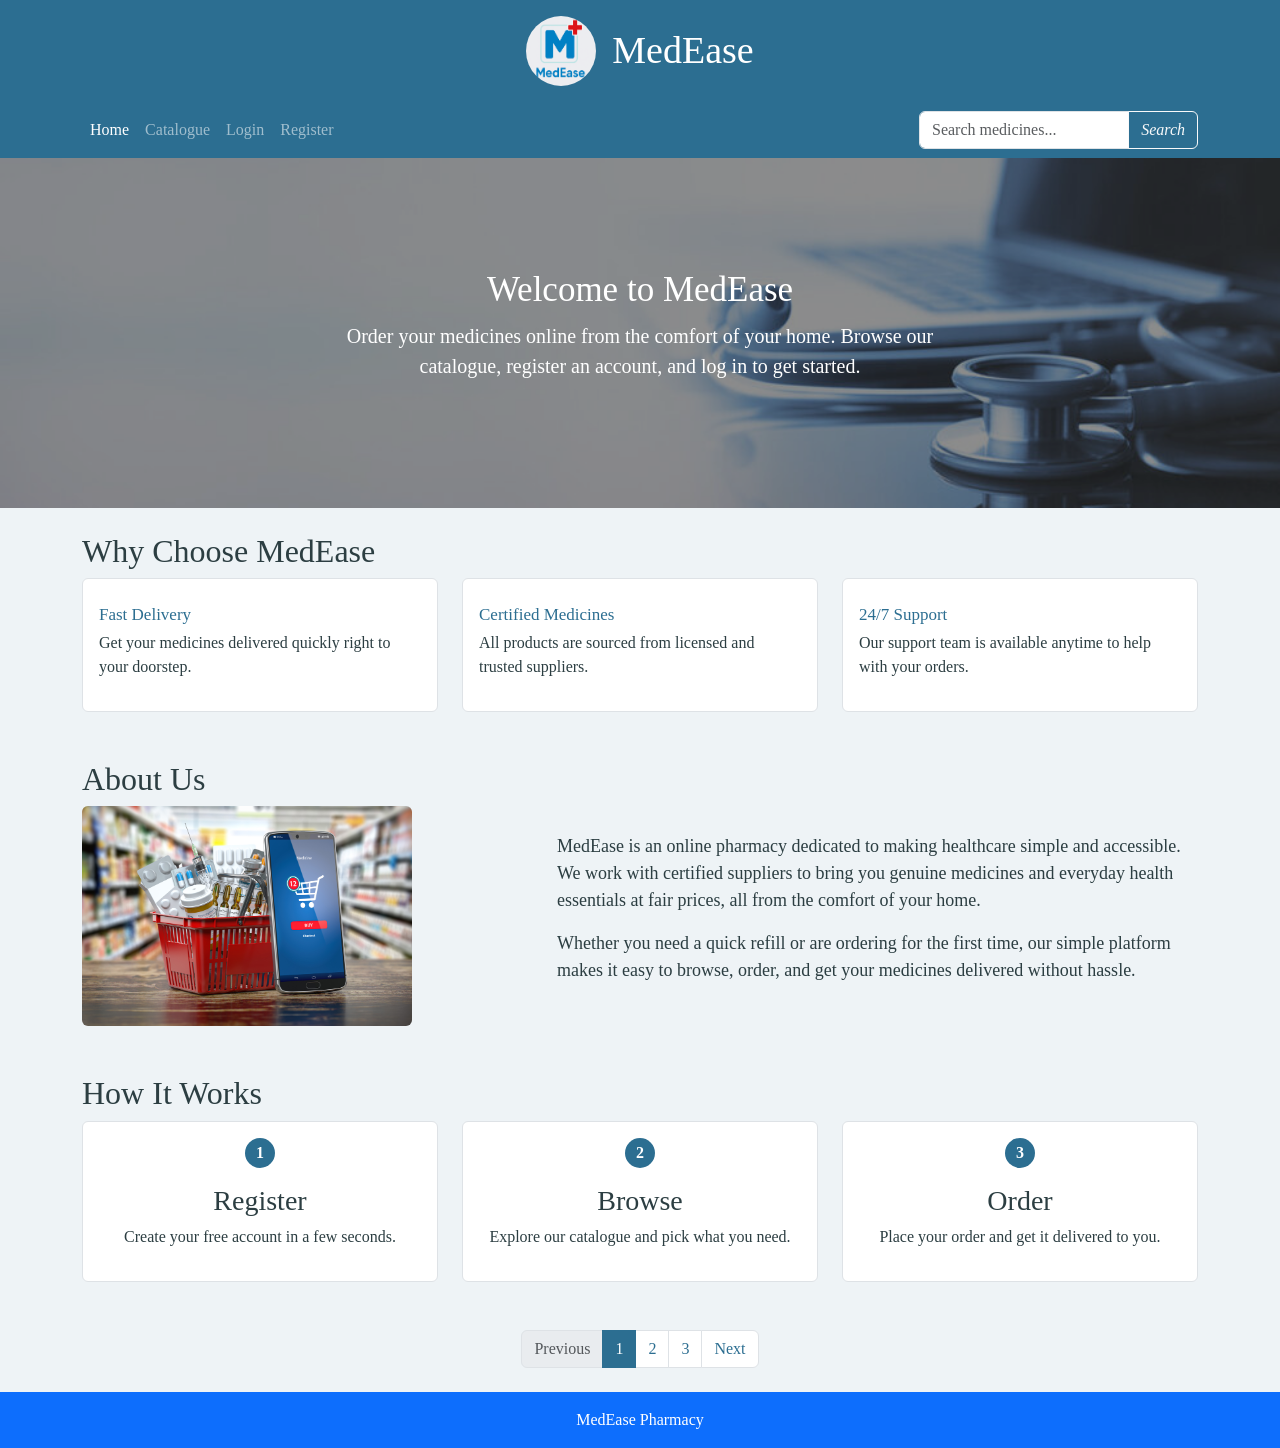
<file: Exp3/index.html>
<!DOCTYPE html>
<html lang="en">
<head>
  <meta charset="UTF-8">
  <title>MedEase - Home</title>
  <link href="https://cdn.jsdelivr.net/npm/bootstrap@5.3.0/dist/css/bootstrap.min.css" rel="stylesheet">
  <link rel="stylesheet" href="style.css">
</head>
<body>

  <header>
    <div class="container-fluid">
      <div class="logo-row d-flex align-items-center justify-content-center gap-3 py-3">
        <img class="logo rounded-circle" src="images/logo.png" alt="MedEase logo" width="70" height="70">
        <h1 class="mb-0">MedEase</h1>
      </div>
    </div>
  </header>

  <nav class="navbar navbar-expand-lg navbar-dark bg-primary">
    <div class="container">
      <button class="navbar-toggler" type="button" data-bs-toggle="collapse" data-bs-target="#navbarNav">
        <span class="navbar-toggler-icon"></span>
      </button>
      <div class="collapse navbar-collapse" id="navbarNav">
        <ul class="navbar-nav me-auto">
          <li class="nav-item">
            <a class="nav-link active" href="index.html">Home</a>
          </li>
          <li class="nav-item">
            <a class="nav-link" href="catalogue.html">Catalogue</a>
          </li>
          <li class="nav-item">
            <a class="nav-link" href="login.html">Login</a>
          </li>
          <li class="nav-item">
            <a class="nav-link" href="register.html">Register</a>
          </li>
        </ul>
        <div class="input-group w-25">
          <input type="text" class="form-control" placeholder="Search medicines...">
          <button class="btn btn-outline-light" type="button">
            <i class="bi bi-search">Search</i>
          </button>
        </div>
      </div>
    </div>
  </nav>

  <div class="hero-banner">
    <div class="hero-overlay">
      <h2>Welcome to MedEase</h2>
      <p>Order your medicines online from the comfort of your home. Browse our catalogue, register an account, and log in to get started.</p>
    </div>
  </div>

  <div class="container my-4">

    <h2>Why Choose MedEase</h2>
    <div class="row feature-grid g-4">
      <div class="col-md-4 col-sm-12">
        <div class="feature-card h-100 p-3 border rounded bg-white">
          <h3>Fast Delivery</h3>
          <p>Get your medicines delivered quickly right to your doorstep.</p>
        </div>
      </div>
      <div class="col-md-4 col-sm-12">
        <div class="feature-card h-100 p-3 border rounded bg-white">
          <h3>Certified Medicines</h3>
          <p>All products are sourced from licensed and trusted suppliers.</p>
        </div>
      </div>
      <div class="col-md-4 col-sm-12">
        <div class="feature-card h-100 p-3 border rounded bg-white">
          <h3>24/7 Support</h3>
          <p>Our support team is available anytime to help with your orders.</p>
        </div>
      </div>
    </div>

    <h2 class="mt-5">About Us</h2>
    <div class="about-section row align-items-center g-4">
      <div class="col-md-5">
        <img src="images/about-pharmacy.jpg" alt="Pharmacy interior" class="img-fluid rounded">
      </div>
      <div class="col-md-7">
        <div class="about-text">
          <p>MedEase is an online pharmacy dedicated to making healthcare simple and accessible. We work with certified suppliers to bring you genuine medicines and everyday health essentials at fair prices, all from the comfort of your home.</p>
          <p>Whether you need a quick refill or are ordering for the first time, our simple platform makes it easy to browse, order, and get your medicines delivered without hassle.</p>
        </div>
      </div>
    </div>

    <h2 class="mt-5">How It Works</h2>
    <div class="row steps-grid g-4">
      <div class="col-md-4 col-sm-12">
        <div class="step-card h-100 p-3 border rounded bg-white text-center">
          <div class="step-number mx-auto mb-3">1</div>
          <h3>Register</h3>
          <p>Create your free account in a few seconds.</p>
        </div>
      </div>
      <div class="col-md-4 col-sm-12">
        <div class="step-card h-100 p-3 border rounded bg-white text-center">
          <div class="step-number mx-auto mb-3">2</div>
          <h3>Browse</h3>
          <p>Explore our catalogue and pick what you need.</p>
        </div>
      </div>
      <div class="col-md-4 col-sm-12">
        <div class="step-card h-100 p-3 border rounded bg-white text-center">
          <div class="step-number mx-auto mb-3">3</div>
          <h3>Order</h3>
          <p>Place your order and get it delivered to you.</p>
        </div>
      </div>
    </div>

    <nav aria-label="Page navigation" class="mt-5">
      <ul class="pagination justify-content-center">
        <li class="page-item disabled">
          <a class="page-link" href="#" tabindex="-1">Previous</a>
        </li>
        <li class="page-item active"><a class="page-link" href="#">1</a></li>
        <li class="page-item"><a class="page-link" href="#">2</a></li>
        <li class="page-item"><a class="page-link" href="#">3</a></li>
        <li class="page-item">
          <a class="page-link" href="#">Next</a>
        </li>
      </ul>
    </nav>
  </div>

  <footer class="bg-primary text-white text-center py-3 mt-4">
    <div class="container">
      <p class="mb-0">MedEase Pharmacy</p>
    </div>
  </footer>

  <script src="https://cdn.jsdelivr.net/npm/bootstrap@5.3.0/dist/js/bootstrap.bundle.min.js"></script>
</body>
</html>
</file>
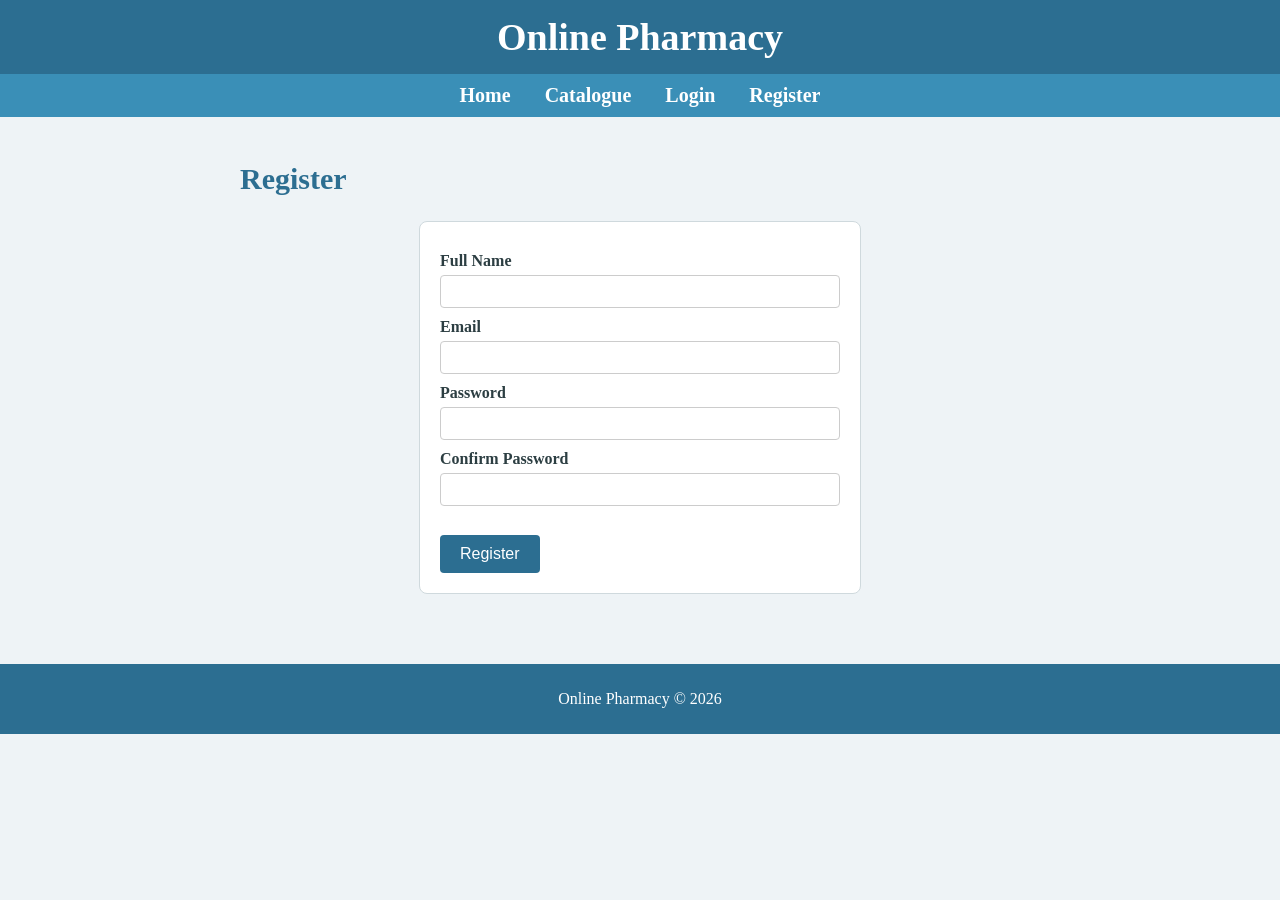
<file: register.html>
<!DOCTYPE html>
<html lang="en">
<head>
  <meta charset="UTF-8">
  <title>Online Pharmacy - Register</title>
  <link rel="stylesheet" href="style.css">
</head>
<body>

  <header>
    <h1>Online Pharmacy</h1>
  </header>

  <nav>
    <a href="index.html">Home</a>
    <a href="catalogue.html">Catalogue</a>
    <a href="login.html">Login</a>
    <a href="register.html">Register</a>
  </nav>

  <div class="container">
    <h2>Register</h2>
    <form id="registerForm">
      <label for="name">Full Name</label>
      <input type="text" id="name" required>

      <label for="email">Email</label>
      <input type="email" id="email" required>

      <label for="password">Password</label>
      <input type="password" id="password" required>

      <label for="confirmPassword">Confirm Password</label>
      <input type="password" id="confirmPassword" required>

      <p class="error" id="registerError"></p>

      <button type="submit">Register</button>
    </form>
  </div>

  <footer>
    <p>Online Pharmacy &copy; 2026</p>
  </footer>

  <script src="script.js"></script>
</body>
</html>
</file>
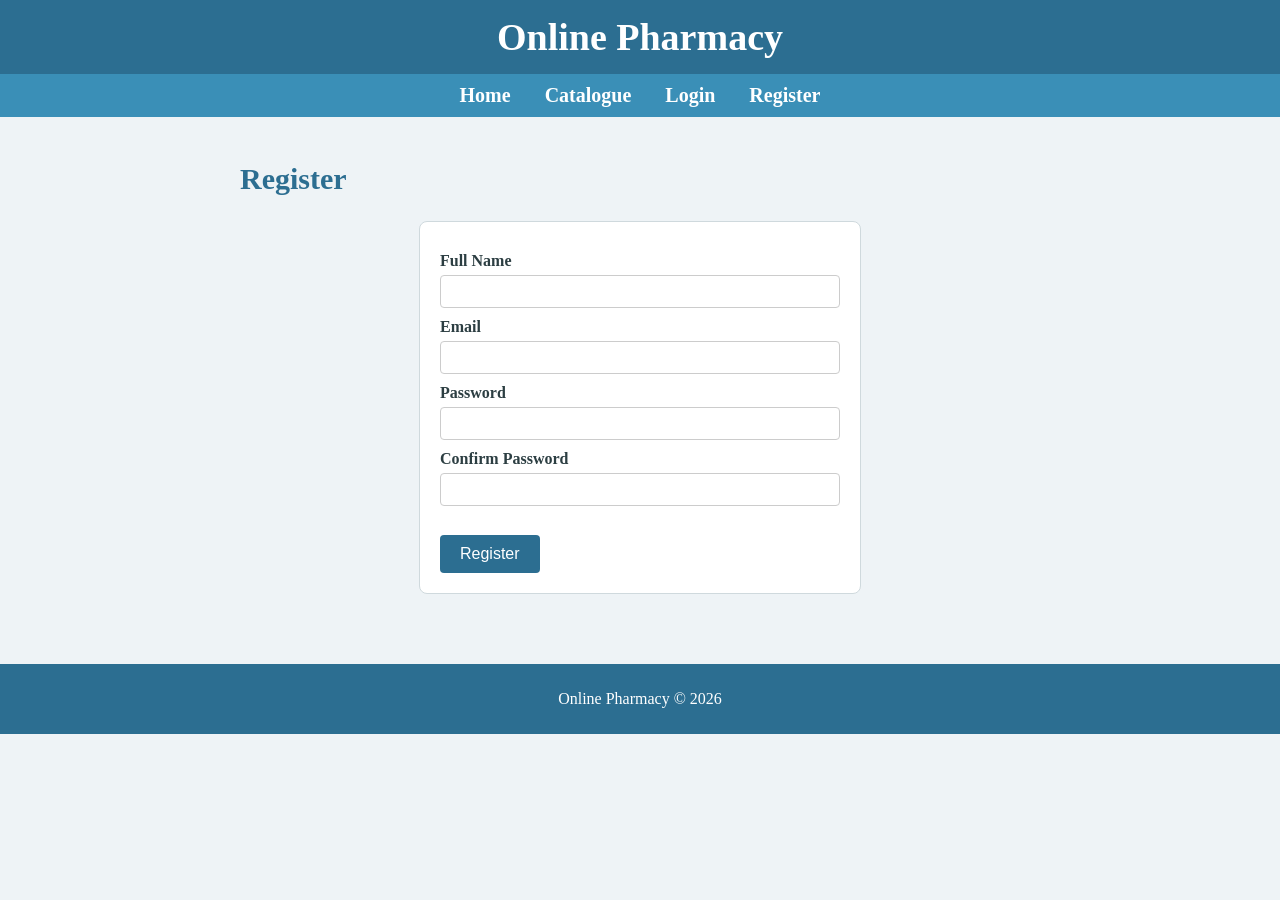
<file: Exp1/register.html>
<!DOCTYPE html>
<html lang="en">
<head>
  <meta charset="UTF-8">
  <title>Online Pharmacy - Register</title>
  <link rel="stylesheet" href="style.css">
</head>
<body>

  <header>
    <h1>Online Pharmacy</h1>
  </header>

  <nav>
    <a href="index.html">Home</a>
    <a href="catalogue.html">Catalogue</a>
    <a href="login.html">Login</a>
    <a href="register.html">Register</a>
  </nav>

  <div class="container">
    <h2>Register</h2>
    <form id="registerForm">
      <label for="name">Full Name</label>
      <input type="text" id="name" required>

      <label for="email">Email</label>
      <input type="email" id="email" required>

      <label for="password">Password</label>
      <input type="password" id="password" required>

      <label for="confirmPassword">Confirm Password</label>
      <input type="password" id="confirmPassword" required>

      <p class="error" id="registerError"></p>

      <button type="submit">Register</button>
    </form>
  </div>

  <footer>
    <p>Online Pharmacy &copy; 2026</p>
  </footer>

  <script src="script.js"></script>
</body>
</html>
</file>
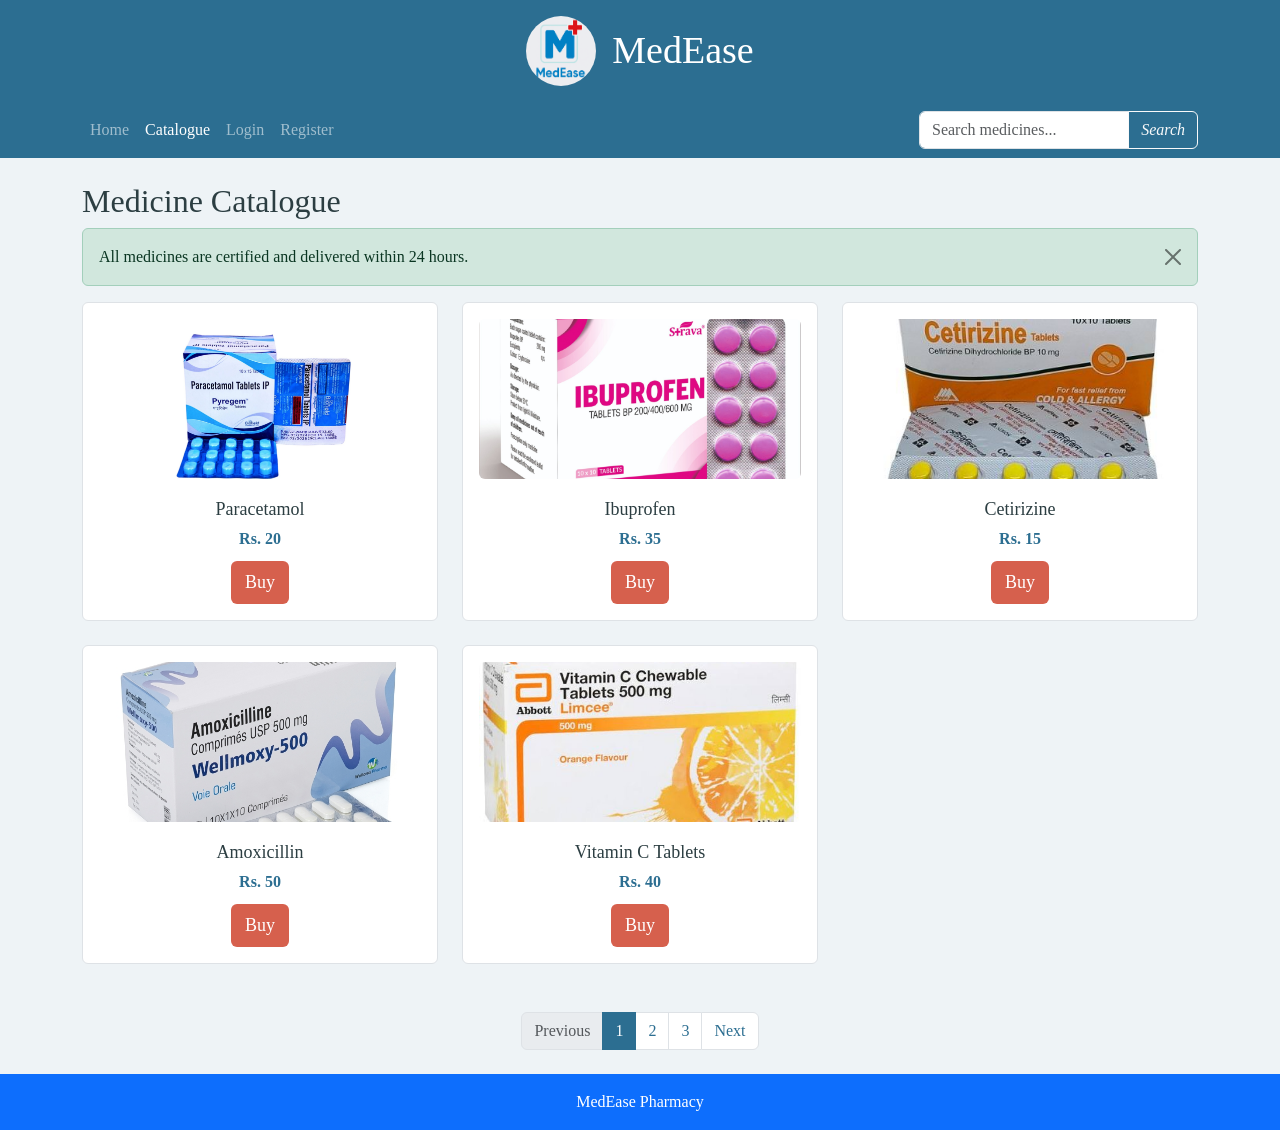
<file: Exp3/catalogue.html>
<!DOCTYPE html>
<html lang="en">
<head>
  <meta charset="UTF-8">
  <title>MedEase - Catalogue</title>
  <link href="https://cdn.jsdelivr.net/npm/bootstrap@5.3.0/dist/css/bootstrap.min.css" rel="stylesheet">
  <link rel="stylesheet" href="style.css">
</head>
<body>

  <header>
    <div class="container-fluid">
      <div class="logo-row d-flex align-items-center justify-content-center gap-3 py-3">
        <img class="logo rounded-circle" src="images/logo.png" alt="MedEase logo" width="70" height="70">
        <h1 class="mb-0">MedEase</h1>
      </div>
    </div>
  </header>

  <nav class="navbar navbar-expand-lg navbar-dark bg-primary">
    <div class="container">
      <button class="navbar-toggler" type="button" data-bs-toggle="collapse" data-bs-target="#navbarNav">
        <span class="navbar-toggler-icon"></span>
      </button>
      <div class="collapse navbar-collapse" id="navbarNav">
        <ul class="navbar-nav me-auto">
          <li class="nav-item">
            <a class="nav-link" href="index.html">Home</a>
          </li>
          <li class="nav-item">
            <a class="nav-link active" href="catalogue.html">Catalogue</a>
          </li>
          <li class="nav-item">
            <a class="nav-link" href="login.html">Login</a>
          </li>
          <li class="nav-item">
            <a class="nav-link" href="register.html">Register</a>
          </li>
        </ul>
        <div class="input-group w-25">
          <input type="text" class="form-control" placeholder="Search medicines...">
          <button class="btn btn-outline-light" type="button">
            <i class="bi bi-search">Search</i>
          </button>
        </div>
      </div>
    </div>
  </nav>

  <div class="container my-4">
    <h2>Medicine Catalogue</h2>
    
    <div class="alert alert-success alert-dismissible fade show" role="alert">
      All medicines are certified and delivered within 24 hours.
      <button type="button" class="btn-close" data-bs-dismiss="alert" aria-label="Close"></button>
    </div>
    
    <div class="row product-grid g-4">
      <div class="col-lg-4 col-md-6 col-sm-12">
        <div class="product-card h-100 p-3 border rounded bg-white text-center">
          <img src="images/paracetamol.jpg" alt="Paracetamol" class="img-fluid mb-2">
          <h3>Paracetamol</h3>
          <p class="price">Rs. 20</p>
          <button class="buy-btn btn btn-danger">Buy</button>
        </div>
      </div>

      <div class="col-lg-4 col-md-6 col-sm-12">
        <div class="product-card h-100 p-3 border rounded bg-white text-center">
          <img src="images/ibuprofen.jpg" alt="Ibuprofen" class="img-fluid mb-2">
          <h3>Ibuprofen</h3>
          <p class="price">Rs. 35</p>
          <button class="buy-btn btn btn-danger">Buy</button>
        </div>
      </div>

      <div class="col-lg-4 col-md-6 col-sm-12">
        <div class="product-card h-100 p-3 border rounded bg-white text-center">
          <img src="images/cetirizine.jpg" alt="Cetirizine" class="img-fluid mb-2">
          <h3>Cetirizine</h3>
          <p class="price">Rs. 15</p>
          <button class="buy-btn btn btn-danger">Buy</button>
        </div>
      </div>

      <div class="col-lg-4 col-md-6 col-sm-12">
        <div class="product-card h-100 p-3 border rounded bg-white text-center">
          <img src="images/amoxicillin.jpg" alt="Amoxicillin" class="img-fluid mb-2">
          <h3>Amoxicillin</h3>
          <p class="price">Rs. 50</p> 
          <button class="buy-btn btn btn-danger">Buy</button>
        </div>
      </div>

      <div class="col-lg-4 col-md-6 col-sm-12">
        <div class="product-card h-100 p-3 border rounded bg-white text-center">
          <img src="images/vitamin-c.jpg" alt="Vitamin C Tablets" class="img-fluid mb-2">
          <h3>Vitamin C Tablets</h3>
          <p class="price">Rs. 40</p>
          <button class="buy-btn btn btn-danger">Buy</button>
        </div>
      </div>
    </div>
    
    <nav aria-label="Page navigation" class="mt-5">
      <ul class="pagination justify-content-center">
        <li class="page-item disabled">
          <a class="page-link" href="#" tabindex="-1">Previous</a>
        </li>
        <li class="page-item active"><a class="page-link" href="#">1</a></li>
        <li class="page-item"><a class="page-link" href="#">2</a></li>
        <li class="page-item"><a class="page-link" href="#">3</a></li>
        <li class="page-item">
          <a class="page-link" href="#">Next</a>
        </li>
      </ul>
    </nav>
  </div>

  <footer class="bg-primary text-white text-center py-3 mt-4">
    <div class="container">
      <p class="mb-0">MedEase Pharmacy</p>
    </div>
  </footer>

  <script src="https://cdn.jsdelivr.net/npm/bootstrap@5.3.0/dist/js/bootstrap.bundle.min.js"></script>
</body>
</html>
</file>
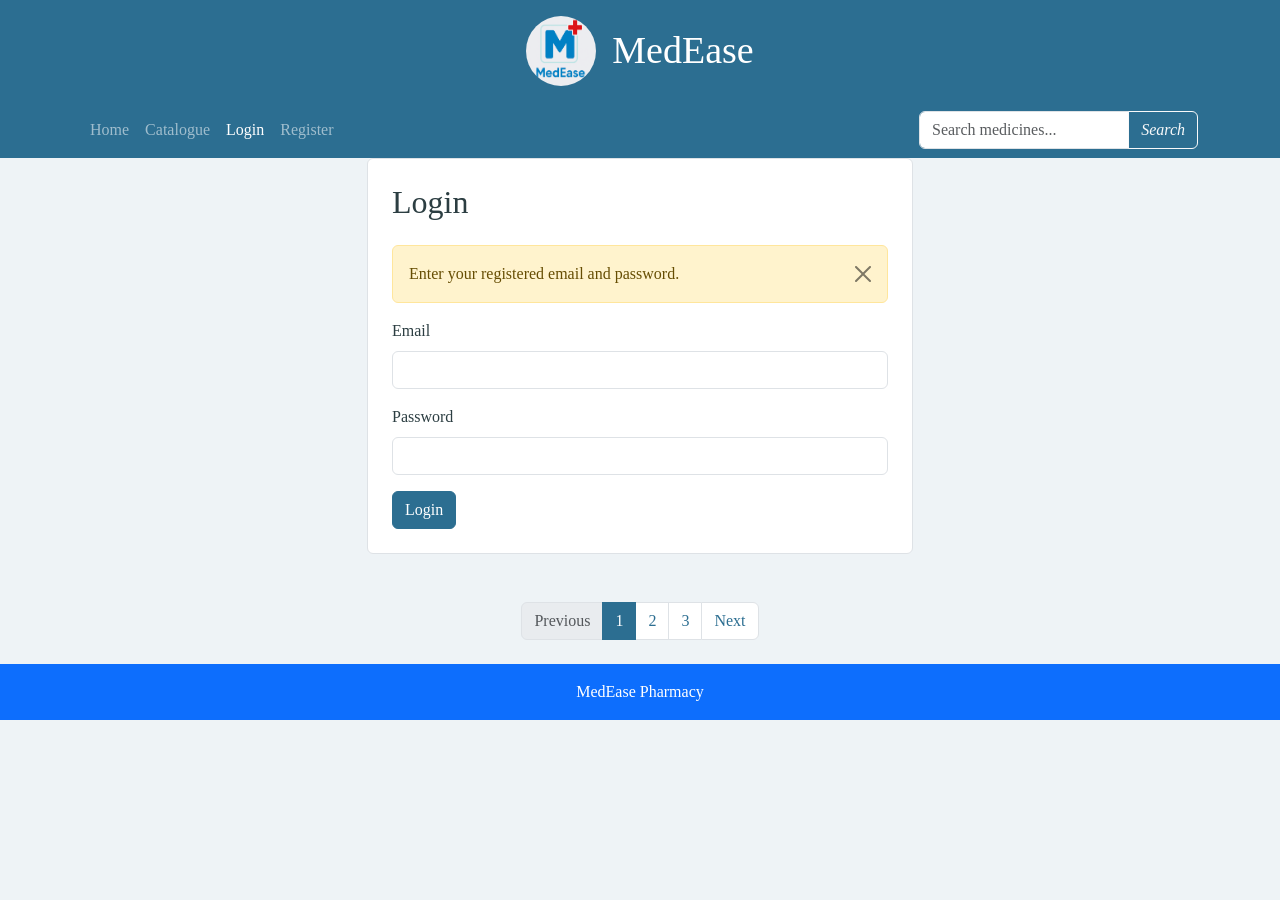
<file: Exp3/login.html>
<!DOCTYPE html>
<html lang="en">
<head>
  <meta charset="UTF-8">
  <title>MedEase - Login</title>
  <link href="https://cdn.jsdelivr.net/npm/bootstrap@5.3.0/dist/css/bootstrap.min.css" rel="stylesheet">
  <link rel="stylesheet" href="style.css">
</head>
<body>

  <header>
    <div class="container-fluid">
      <div class="logo-row d-flex align-items-center justify-content-center gap-3 py-3">
        <img class="logo rounded-circle" src="images/logo.png" alt="MedEase logo" width="70" height="70">
        <h1 class="mb-0">MedEase</h1>
      </div>
    </div>
  </header>

  <nav class="navbar navbar-expand-lg navbar-dark bg-primary">
    <div class="container">
      <button class="navbar-toggler" type="button" data-bs-toggle="collapse" data-bs-target="#navbarNav">
        <span class="navbar-toggler-icon"></span>
      </button>
      <div class="collapse navbar-collapse" id="navbarNav">
        <ul class="navbar-nav me-auto">
          <li class="nav-item">
            <a class="nav-link" href="index.html">Home</a>
          </li>
          <li class="nav-item">
            <a class="nav-link" href="catalogue.html">Catalogue</a>
          </li>
          <li class="nav-item">
            <a class="nav-link active" href="login.html">Login</a>
          </li>
          <li class="nav-item">
            <a class="nav-link" href="register.html">Register</a>
          </li>
        </ul>
        <div class="input-group w-25">
          <input type="text" class="form-control" placeholder="Search medicines...">
          <button class="btn btn-outline-light" type="button">
            <i class="bi bi-search">Search</i>
          </button>
        </div>
      </div>
    </div>
  </nav>

  <div class="container center-page">
    <div class="row justify-content-center">
      <div class="col-md-6">
        <form id="loginForm" class="p-4 border rounded bg-white">
          <h2 class="mb-4">Login</h2>
          
          <div class="alert alert-warning alert-dismissible fade show" role="alert">
            Enter your registered email and password.
            <button type="button" class="btn-close" data-bs-dismiss="alert" aria-label="Close"></button>
          </div>
          
          <div class="mb-3">
            <label for="email" class="form-label">Email</label>
            <input type="email" class="form-control" id="email" required>
          </div>

          <div class="mb-3">
            <label for="password" class="form-label">Password</label>
            <input type="password" class="form-control" id="password" required>
          </div>

          <p class="error text-danger" id="loginError"></p>

          <button type="submit" class="btn btn-primary">Login</button>
        </form>
      </div>
    </div>
    
    <nav aria-label="Page navigation" class="mt-5">
      <ul class="pagination justify-content-center">
        <li class="page-item disabled">
          <a class="page-link" href="#" tabindex="-1">Previous</a>
        </li>
        <li class="page-item active"><a class="page-link" href="#">1</a></li>
        <li class="page-item"><a class="page-link" href="#">2</a></li>
        <li class="page-item"><a class="page-link" href="#">3</a></li>
        <li class="page-item">
          <a class="page-link" href="#">Next</a>
        </li>
      </ul>
    </nav>
  </div>

  <footer class="bg-primary text-white text-center py-3 mt-4">
    <div class="container">
      <p class="mb-0">MedEase Pharmacy</p>
    </div>
  </footer>

  <script src="https://cdn.jsdelivr.net/npm/bootstrap@5.3.0/dist/js/bootstrap.bundle.min.js"></script>
  <script src="script.js"></script>
</body>
</html>
</file>
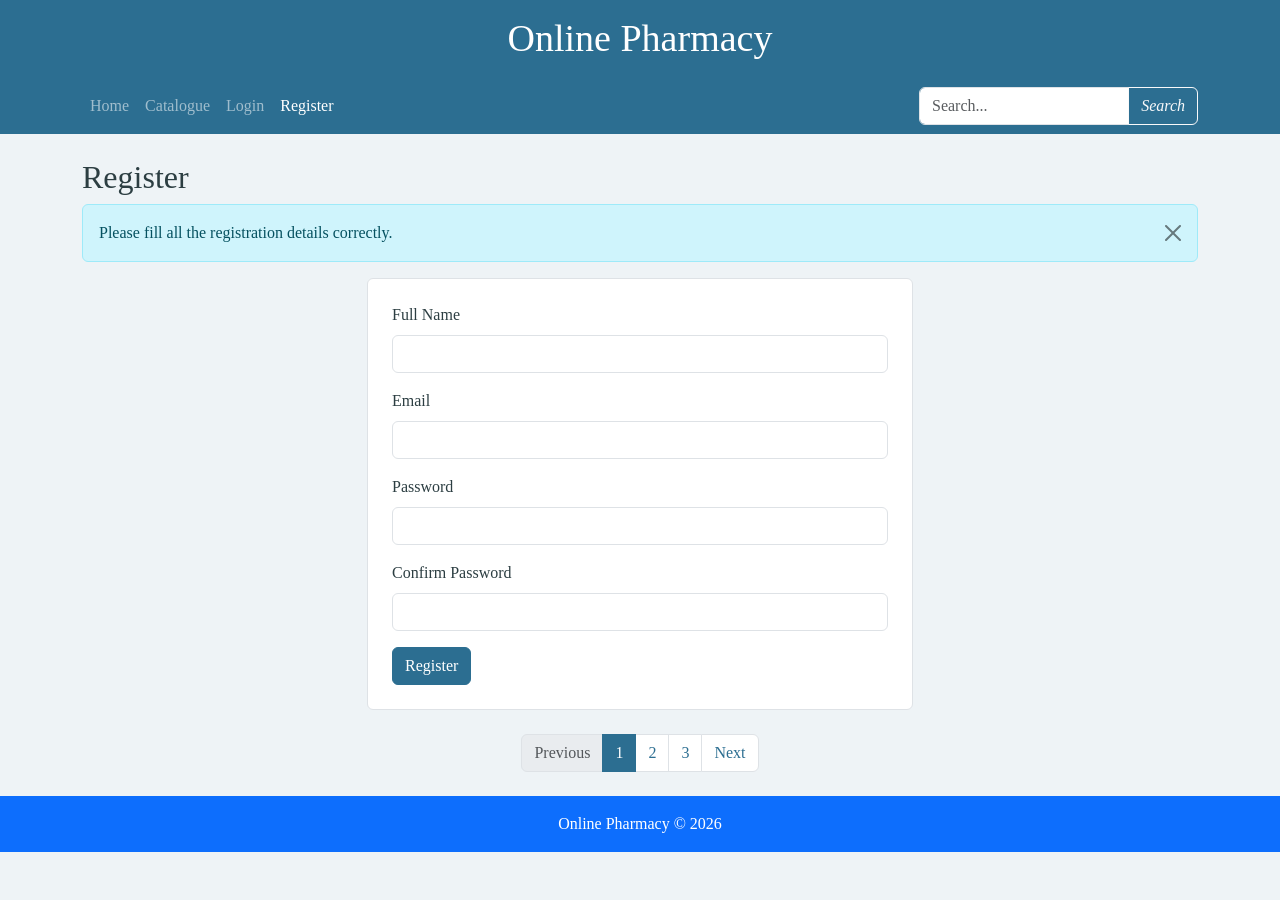
<file: Exp3/register.html>
<!DOCTYPE html>
<html lang="en">
<head>
  <meta charset="UTF-8">
  <title>Online Pharmacy - Register</title>
  <link href="https://cdn.jsdelivr.net/npm/bootstrap@5.3.0/dist/css/bootstrap.min.css" rel="stylesheet">
  <link rel="stylesheet" href="style.css">
</head>
<body>

  <header>
    <div class="container-fluid">
      <h1 class="text-center py-3">Online Pharmacy</h1>
    </div>
  </header>

  <nav class="navbar navbar-expand-lg navbar-dark bg-primary">
    <div class="container">
      <button class="navbar-toggler" type="button" data-bs-toggle="collapse" data-bs-target="#navbarNav">
        <span class="navbar-toggler-icon"></span>
      </button>
      <div class="collapse navbar-collapse" id="navbarNav">
        <ul class="navbar-nav me-auto">
          <li class="nav-item">
            <a class="nav-link" href="index.html">Home</a>
          </li>
          <li class="nav-item">
            <a class="nav-link" href="catalogue.html">Catalogue</a>
          </li>
          <li class="nav-item">
            <a class="nav-link" href="login.html">Login</a>
          </li>
          <li class="nav-item">
            <a class="nav-link active" href="register.html">Register</a>
          </li>
        </ul>
        <div class="input-group w-25">
          <input type="text" class="form-control" placeholder="Search...">
          <button class="btn btn-outline-light" type="button">
            <i class="bi bi-search">Search</i>
          </button>
        </div>
      </div>
    </div>
  </nav>

  <div class="container mt-4">
    <h2>Register</h2>
    
    <div class="alert alert-info alert-dismissible fade show" role="alert">
      Please fill all the registration details correctly.
      <button type="button" class="btn-close" data-bs-dismiss="alert" aria-label="Close"></button>
    </div>
    
    <div class="row justify-content-center">
      <div class="col-md-6">
        <form id="registerForm" class="p-4 border rounded bg-white">
          <div class="mb-3">
            <label for="name" class="form-label">Full Name</label>
            <input type="text" class="form-control" id="name" required>
          </div>

          <div class="mb-3">
            <label for="email" class="form-label">Email</label>
            <input type="email" class="form-control" id="email" required>
          </div>

          <div class="mb-3">
            <label for="password" class="form-label">Password</label>
            <input type="password" class="form-control" id="password" required>
          </div>

          <div class="mb-3">
            <label for="confirmPassword" class="form-label">Confirm Password</label>
            <input type="password" class="form-control" id="confirmPassword" required>
          </div>

          <p class="error text-danger" id="registerError"></p>

          <button type="submit" class="btn btn-primary">Register</button>
        </form>
      </div>
    </div>
    
    <nav aria-label="Page navigation" class="mt-4">
      <ul class="pagination justify-content-center">
        <li class="page-item disabled">
          <a class="page-link" href="#" tabindex="-1">Previous</a>
        </li>
        <li class="page-item active"><a class="page-link" href="#">1</a></li>
        <li class="page-item"><a class="page-link" href="#">2</a></li>
        <li class="page-item"><a class="page-link" href="#">3</a></li>
        <li class="page-item">
          <a class="page-link" href="#">Next</a>
        </li>
      </ul>
    </nav>
  </div>

  <footer class="bg-primary text-white text-center py-3 mt-4">
    <div class="container">
      <p class="mb-0">Online Pharmacy &copy; 2026</p>
    </div>
  </footer>

  <script src="https://cdn.jsdelivr.net/npm/bootstrap@5.3.0/dist/js/bootstrap.bundle.min.js"></script>
  <script src="script.js"></script>
</body>
</html>
</file>
<file: Exp3/style.css>
body {
  font-family:Cambria, Cochin, Georgia, Times, 'Times New Roman', serif;
  margin: 0;
  background-color: #eef3f6;
  color: #2c3e42;
}

/* Custom muted blue color scheme */
:root {
  --muted-blue: #2c6e91;
  --darker-muted-blue: #1a5570;
}

/* Keeping custom header styles */
header {
  background-color: var(--muted-blue);
  color: white;
  text-align: center;
}

header h1 {
  color: white;
  margin: 0;
  font-size: 38px;
}

/* Hero banner unchanged */
.hero-banner {
  width: 100%;
  height: 350px;
  background-image: url("images/home-banner.jpg");
  background-size: cover;
  background-position: center;
  display: flex;
  align-items: center;
  justify-content: center;
}

.hero-overlay {
  background-color: rgba(0, 0, 0, 0.45);
  width: 100%;
  height: 100%;
  display: flex;
  flex-direction: column;
  align-items: center;
  justify-content: center;
  text-align: center;
  padding: 0 20px;
  box-sizing: border-box;
}

.hero-overlay h2 {
  color: white;
  font-size: 35px;
  margin-bottom: 10px;
}

.hero-overlay p {
  color: white;
  font-size: 20px;
  max-width: 600px;
}

/* Custom styles for product cards to maintain original look */
.product-card img {
  width: 100%;
  height: 160px;
  object-fit: cover;
  border-radius: 6px;
  background-color: #dce6ea;
}

.product-card h3 {
  margin: 12px 0 6px 0;
  font-size: 18px;
  color: #2c3e42;
}

.product-card .price {
  color: var(--muted-blue);
  font-weight: bold;
  font-size: 16px;
  margin-bottom: 10px;
}

.buy-btn {
  background-color: #d6604d;
  color: white;
  border: none;
  padding: 8px 14px;
  border-radius: 6px;
  cursor: pointer;
  font-size: 18px;
}

.buy-btn:hover {
  background-color: #b74c3c;
}

/* Custom styles for feature cards to maintain original look */
.feature-card h3 {
  margin: 10px 0 5px 0;
  color: var(--muted-blue);
  font-size: 17px;
}

/* Custom styles for step cards to maintain original look */
.step-card .step-number {
  background-color: var(--muted-blue);
  color: white;
  width: 30px;
  height: 30px;
  border-radius: 50%;
  display: flex;
  align-items: center;
  justify-content: center;
  margin: 0 auto 10px auto;
  font-weight: bold;
}

/* About section */
.about-section img {
  border-radius: 8px;
  object-fit: cover;
  height: 220px;
}

.about-section .about-text {
  font-size: 18px;
}

/* Footer */
footer {
  text-align: center;
  background-color: var(--muted-blue);
  color: white;
  margin-top: 30px;
}

/* Override Bootstrap primary colors with our muted blue */
.btn-primary {
  background-color: var(--muted-blue) !important;
  border-color: var(--muted-blue) !important;
}

.btn-primary:hover {
  background-color: var(--darker-muted-blue) !important;
  border-color: var(--darker-muted-blue) !important;
}

.navbar.bg-primary {
  background-color: var(--muted-blue) !important;
}

.alert-primary {
  background-color: #d0e7f0;
  border-color: #b0d4e3;
  color: #1a5570;
}

.page-link {
  color: var(--muted-blue);
}

.page-link:hover {
  color: var(--darker-muted-blue);
}

.pagination .active .page-link {
  background-color: var(--muted-blue) !important;
  border-color: var(--muted-blue) !important;
}
</file>
<file: style.css>
body {
  font-family:Cambria, Cochin, Georgia, Times, 'Times New Roman', serif;
  margin: 0;
  background-color: #eef3f6;
  color: #2c3e42;
}

header {
  background-color: #2c6e91;
  color: white;
  padding: 15px;
  text-align: center;
}

header .logo-row {
  display: flex;
  align-items: center;
  justify-content: center;
  gap: 15px;
}

header h1 {
  color: white;
  margin: 0;
  font-size: 38px;
}

header img.logo {
  width: 70px;
  height: 70px;
  border-radius: 8px;
}

nav {
  background-color: #3a8fb7;
  padding: 10px;
  text-align: center;
}

nav a {
  color: white;
  margin: 0 15px;
  text-decoration: none;
  font-weight: bold;
  font-size: 20px;
}

nav a:hover {
  text-decoration: underline;
}

.container {
  padding: 20px;
  max-width: 800px;
  margin: 0 auto;
}

h1, h2 {
  color: #2c6e91;
  font-size: 30px;
}

.center-page {
  min-height: 60vh;
  display: flex;
  align-items: center;
  justify-content: center;
}

form {
  background-color: white;
  padding: 20px;
  border: 1px solid #cfd9dd;
  border-radius: 8px;
  max-width: 400px;
  width: 100%;
  margin: 20px auto;
}

label {
  display: block;
  margin-top: 10px;
  font-weight: bold;
}

input[type="text"],
input[type="email"],
input[type="password"] {
  width: 100%;
  padding: 8px;
  margin-top: 5px;
  border: 1px solid #ccc;
  border-radius: 4px;
  box-sizing: border-box;
}

button {
  background-color: #2c6e91;
  color: white;
  border: none;
  padding: 10px 20px;
  margin-top: 15px;
  border-radius: 4px;
  cursor: pointer;
  font-size: 16px;
}

button:hover {
  background-color: #23576f;
}

.error {
  color: #c0392b;
  font-size: 14px;
}

.hero-banner {
  width: 100%;
  height: 350px;
  background-image: url("images/home-banner.jpg");
  background-size: cover;
  background-position: center;
  display: flex;
  align-items: center;
  justify-content: center;
}

.hero-overlay {
  background-color: rgba(0, 0, 0, 0.45);
  width: 100%;
  height: 100%;
  display: flex;
  flex-direction: column;
  align-items: center;
  justify-content: center;
  text-align: center;
  padding: 0 20px;
  box-sizing: border-box;
}

.hero-overlay h2 {
  color: white;
  font-size: 35px;
  margin-bottom: 10px;
}

.hero-overlay p {
  color: white;
  font-size: 20px;
  max-width: 600px;
}

.product-grid {
  display: flex;
  flex-wrap: wrap;
  gap: 20px;
  margin-top: 20px;
  justify-content: center;
}

.product-card {
  background-color: white;
  border: 1px solid #cfd9dd;
  border-radius: 8px;
  padding: 18px;
  width: 230px;
  text-align: center;
}

.product-card img {
  width: 100%;
  height: 160px;
  object-fit: cover;
  border-radius: 6px;
  background-color: #dce6ea;
}

.product-card h3 {
  margin: 12px 0 6px 0;
  font-size: 18px;
  color: #2c3e42;
}

.product-card .price {
  color: #2c6e91;
  font-weight: bold;
  font-size: 16px;
  margin-bottom: 10px;
}

.buy-btn {
  background-color: #d6604d;
  color: white;
  border: none;
  padding: 8px 14px;
  border-radius: 6px;
  cursor: pointer;
  font-size: 18px;
}

.buy-btn:hover {
  background-color: #b74c3c;
}

.feature-grid {
  display: flex;
  flex-wrap: wrap;
  gap: 20px;
  margin-top: 20px;
  justify-content: center;
}

.feature-card {
  background-color: white;
  border: 1px solid #cfd9dd;
  border-radius: 8px;
  padding: 20px;
  width: 200px;
  text-align: center;
}

.feature-card .icon {
  font-size: 36px;
}

.feature-card h3 {
  margin: 10px 0 5px 0;
  color: #2c6e91;
  font-size: 17px;
}

.about-section {
  display: flex;
  flex-wrap: wrap;
  align-items: center;
  gap: 25px;
  margin-top: 30px;
}

.about-section img {
  flex: 1;
  min-width: 280px;
  max-width: 350px;
  border-radius: 8px;
  object-fit: cover;
  height: 220px;
}

.about-section .about-text {
  flex: 2;
  min-width: 280px;
  font-size: 18px;
}

.steps-grid {
  display: flex;
  flex-wrap: wrap;
  gap: 20px;
  margin-top: 20px;
  justify-content: center;
}

.step-card {
  background-color: white;
  border: 1px solid #cfd9dd;
  border-radius: 8px;
  padding: 20px;
  width: 200px;
  text-align: center;
}

.step-card .step-number {
  background-color: #2c6e91;
  color: white;
  width: 30px;
  height: 30px;
  border-radius: 50%;
  display: flex;
  align-items: center;
  justify-content: center;
  margin: 0 auto 10px auto;
  font-weight: bold;
}

footer {
  text-align: center;
  padding: 10px;
  background-color: #2c6e91;
  color: white;
  margin-top: 30px;
}
</file>
<file: Exp1/style.css>
body {
  font-family:Cambria, Cochin, Georgia, Times, 'Times New Roman', serif;
  margin: 0;
  background-color: #eef3f6;
  color: #2c3e42;
}

header {
  background-color: #2c6e91;
  color: white;
  padding: 15px;
  text-align: center;
}

header .logo-row {
  display: flex;
  align-items: center;
  justify-content: center;
  gap: 15px;
}

header h1 {
  color: white;
  margin: 0;
  font-size: 38px;
}

header img.logo {
  width: 70px;
  height: 70px;
  border-radius: 8px;
}

nav {
  background-color: #3a8fb7;
  padding: 10px;
  text-align: center;
}

nav a {
  color: white;
  margin: 0 15px;
  text-decoration: none;
  font-weight: bold;
  font-size: 20px;
}

nav a:hover {
  text-decoration: underline;
}

.container {
  padding: 20px;
  max-width: 800px;
  margin: 0 auto;
}

h1, h2 {
  color: #2c6e91;
  font-size: 30px;
}

.center-page {
  min-height: 60vh;
  display: flex;
  align-items: center;
  justify-content: center;
}

form {
  background-color: white;
  padding: 20px;
  border: 1px solid #cfd9dd;
  border-radius: 8px;
  max-width: 400px;
  width: 100%;
  margin: 20px auto;
}

label {
  display: block;
  margin-top: 10px;
  font-weight: bold;
}

input[type="text"],
input[type="email"],
input[type="password"] {
  width: 100%;
  padding: 8px;
  margin-top: 5px;
  border: 1px solid #ccc;
  border-radius: 4px;
  box-sizing: border-box;
}

button {
  background-color: #2c6e91;
  color: white;
  border: none;
  padding: 10px 20px;
  margin-top: 15px;
  border-radius: 4px;
  cursor: pointer;
  font-size: 16px;
}

button:hover {
  background-color: #23576f;
}

.error {
  color: #c0392b;
  font-size: 14px;
}

.hero-banner {
  width: 100%;
  height: 350px;
  background-image: url("images/home-banner.jpg");
  background-size: cover;
  background-position: center;
  display: flex;
  align-items: center;
  justify-content: center;
}

.hero-overlay {
  background-color: rgba(0, 0, 0, 0.45);
  width: 100%;
  height: 100%;
  display: flex;
  flex-direction: column;
  align-items: center;
  justify-content: center;
  text-align: center;
  padding: 0 20px;
  box-sizing: border-box;
}

.hero-overlay h2 {
  color: white;
  font-size: 35px;
  margin-bottom: 10px;
}

.hero-overlay p {
  color: white;
  font-size: 20px;
  max-width: 600px;
}

.product-grid {
  display: flex;
  flex-wrap: wrap;
  gap: 20px;
  margin-top: 20px;
  justify-content: center;
}

.product-card {
  background-color: white;
  border: 1px solid #cfd9dd;
  border-radius: 8px;
  padding: 18px;
  width: 230px;
  text-align: center;
}

.product-card img {
  width: 100%;
  height: 160px;
  object-fit: cover;
  border-radius: 6px;
  background-color: #dce6ea;
}

.product-card h3 {
  margin: 12px 0 6px 0;
  font-size: 18px;
  color: #2c3e42;
}

.product-card .price {
  color: #2c6e91;
  font-weight: bold;
  font-size: 16px;
  margin-bottom: 10px;
}

.buy-btn {
  background-color: #d6604d;
  color: white;
  border: none;
  padding: 8px 14px;
  border-radius: 6px;
  cursor: pointer;
  font-size: 18px;
}

.buy-btn:hover {
  background-color: #b74c3c;
}

.feature-grid {
  display: flex;
  flex-wrap: wrap;
  gap: 20px;
  margin-top: 20px;
  justify-content: center;
}

.feature-card {
  background-color: white;
  border: 1px solid #cfd9dd;
  border-radius: 8px;
  padding: 20px;
  width: 200px;
  text-align: center;
}

.feature-card .icon {
  font-size: 36px;
}

.feature-card h3 {
  margin: 10px 0 5px 0;
  color: #2c6e91;
  font-size: 17px;
}

.about-section {
  display: flex;
  flex-wrap: wrap;
  align-items: center;
  gap: 25px;
  margin-top: 30px;
}

.about-section img {
  flex: 1;
  min-width: 280px;
  max-width: 350px;
  border-radius: 8px;
  object-fit: cover;
  height: 220px;
}

.about-section .about-text {
  flex: 2;
  min-width: 280px;
  font-size: 18px;
}

.steps-grid {
  display: flex;
  flex-wrap: wrap;
  gap: 20px;
  margin-top: 20px;
  justify-content: center;
}

.step-card {
  background-color: white;
  border: 1px solid #cfd9dd;
  border-radius: 8px;
  padding: 20px;
  width: 200px;
  text-align: center;
}

.step-card .step-number {
  background-color: #2c6e91;
  color: white;
  width: 30px;
  height: 30px;
  border-radius: 50%;
  display: flex;
  align-items: center;
  justify-content: center;
  margin: 0 auto 10px auto;
  font-weight: bold;
}

footer {
  text-align: center;
  padding: 10px;
  background-color: #2c6e91;
  color: white;
  margin-top: 30px;
}
</file>
